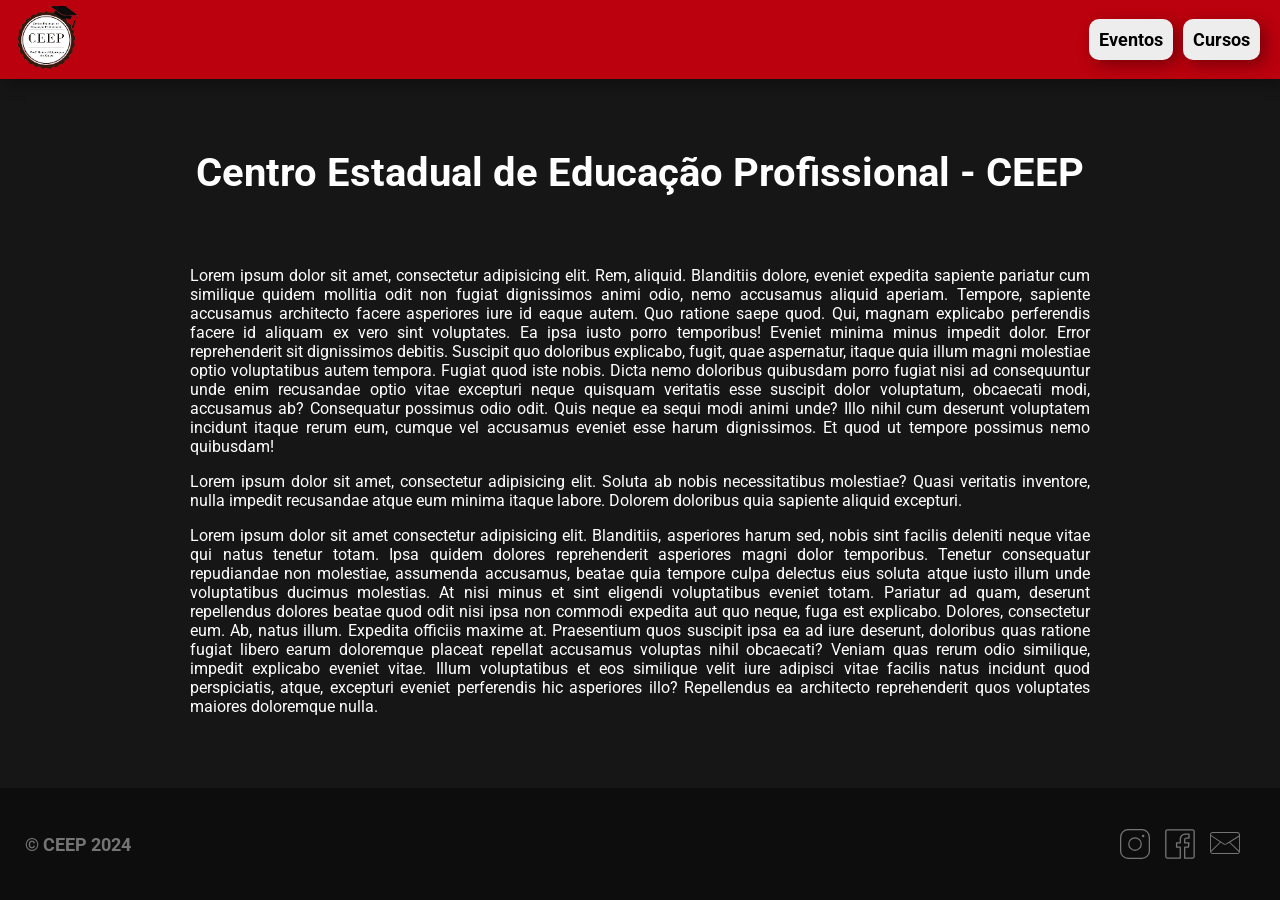
<file: about.html>
<!DOCTYPE html>
<html lang="pt-br">

<head>
    <meta charset="UTF-8">
    <meta name="viewport" content="width=device-width, initial-scale=1.0">
    <title>CEEP - Sobre</title>
    <link rel="stylesheet" href="css/global.css">
    <link rel="stylesheet" href="css/about.css">
</head>

<body>
    <header class="header">
        <div class="logocl">
            <a href="/"><img class="logo" src="public/logo.png" alt="logo"></a>
        </div>
        <div class="aboutb">
            <ul class="headbut">
                <li>
                    <a class="text-nodec text-bold aboutbut" href="/events.html">Eventos</a>
                </li>
                <li>
                    <a class="text-nodec text-bold aboutbut" href="/curses.html">Cursos</a>
                </li>
            </ul>
        </div>
    </header>
    <main>
        <div class="content">
            <h1 class="title">
                Centro Estadual de Educação Profissional - CEEP
            </h1>
            <div class="text">
                <p>
                    Lorem ipsum dolor sit amet, consectetur adipisicing elit. Rem, aliquid. Blanditiis dolore, eveniet
                    expedita sapiente pariatur cum similique quidem mollitia odit non fugiat dignissimos animi odio,
                    nemo accusamus aliquid aperiam.
                    Tempore, sapiente accusamus architecto facere asperiores iure id eaque autem. Quo ratione saepe
                    quod. Qui, magnam explicabo perferendis facere id aliquam ex vero sint voluptates. Ea ipsa iusto
                    porro temporibus!
                    Eveniet minima minus impedit dolor. Error reprehenderit sit dignissimos debitis. Suscipit quo
                    doloribus explicabo, fugit, quae aspernatur, itaque quia illum magni molestiae optio voluptatibus
                    autem tempora. Fugiat quod iste nobis.
                    Dicta nemo doloribus quibusdam porro fugiat nisi ad consequuntur unde enim recusandae optio vitae
                    excepturi neque quisquam veritatis esse suscipit dolor voluptatum, obcaecati modi, accusamus ab?
                    Consequatur possimus odio odit.
                    Quis neque ea sequi modi animi unde? Illo nihil cum deserunt voluptatem incidunt itaque rerum eum,
                    cumque vel accusamus eveniet esse harum dignissimos. Et quod ut tempore possimus nemo quibusdam!
                </p>
                <p>
                    Lorem ipsum dolor sit amet, consectetur adipisicing elit. Soluta ab nobis necessitatibus molestiae?
                    Quasi veritatis inventore, nulla impedit recusandae atque eum minima itaque labore. Dolorem
                    doloribus quia sapiente aliquid excepturi.
                </p>
                <p>
                    Lorem ipsum dolor sit amet consectetur adipisicing elit. Blanditiis, asperiores harum sed, nobis
                    sint facilis deleniti neque vitae qui natus tenetur totam. Ipsa quidem dolores reprehenderit
                    asperiores magni dolor temporibus.
                    Tenetur consequatur repudiandae non molestiae, assumenda accusamus, beatae quia tempore culpa
                    delectus eius soluta atque iusto illum unde voluptatibus ducimus molestias. At nisi minus et sint
                    eligendi voluptatibus eveniet totam.
                    Pariatur ad quam, deserunt repellendus dolores beatae quod odit nisi ipsa non commodi expedita aut
                    quo neque, fuga est explicabo. Dolores, consectetur eum. Ab, natus illum. Expedita officiis maxime
                    at.
                    Praesentium quos suscipit ipsa ea ad iure deserunt, doloribus quas ratione fugiat libero earum
                    doloremque placeat repellat accusamus voluptas nihil obcaecati? Veniam quas rerum odio similique,
                    impedit explicabo eveniet vitae.
                    Illum voluptatibus et eos similique velit iure adipisci vitae facilis natus incidunt quod
                    perspiciatis, atque, excepturi eveniet perferendis hic asperiores illo? Repellendus ea architecto
                    reprehenderit quos voluptates maiores doloremque nulla.
                </p>
            </div>
        </div>
    </main>
    <footer>
        <h1>© CEEP 2024</h1>
        <ul class="list">
            <li>
                <a href="https://www.instagram.com/ceeplaranjeiras/" class="socialsbut">
                    <img class="socialsimg" src="public/insta.svg" alt="">
                </a>
            </li>
            <li>
                <a href="https://www.facebook.com/profile.php?id=61557224037304" class="socialsbut">
                    <img class="socialsimg face" src="public/face.svg" alt="">
                </a>
            </li>
            <li>
                <a href="https://youtu.be/xvFZjo5PgG0?si=KAlYJfiQJ6DM-DDR" class="socialsbut">
                    <img class="socialsimg email" src="public/email.svg" alt="">
                </a>
            </li>
        </ul>
    </footer>
</body>

</html>
</file>
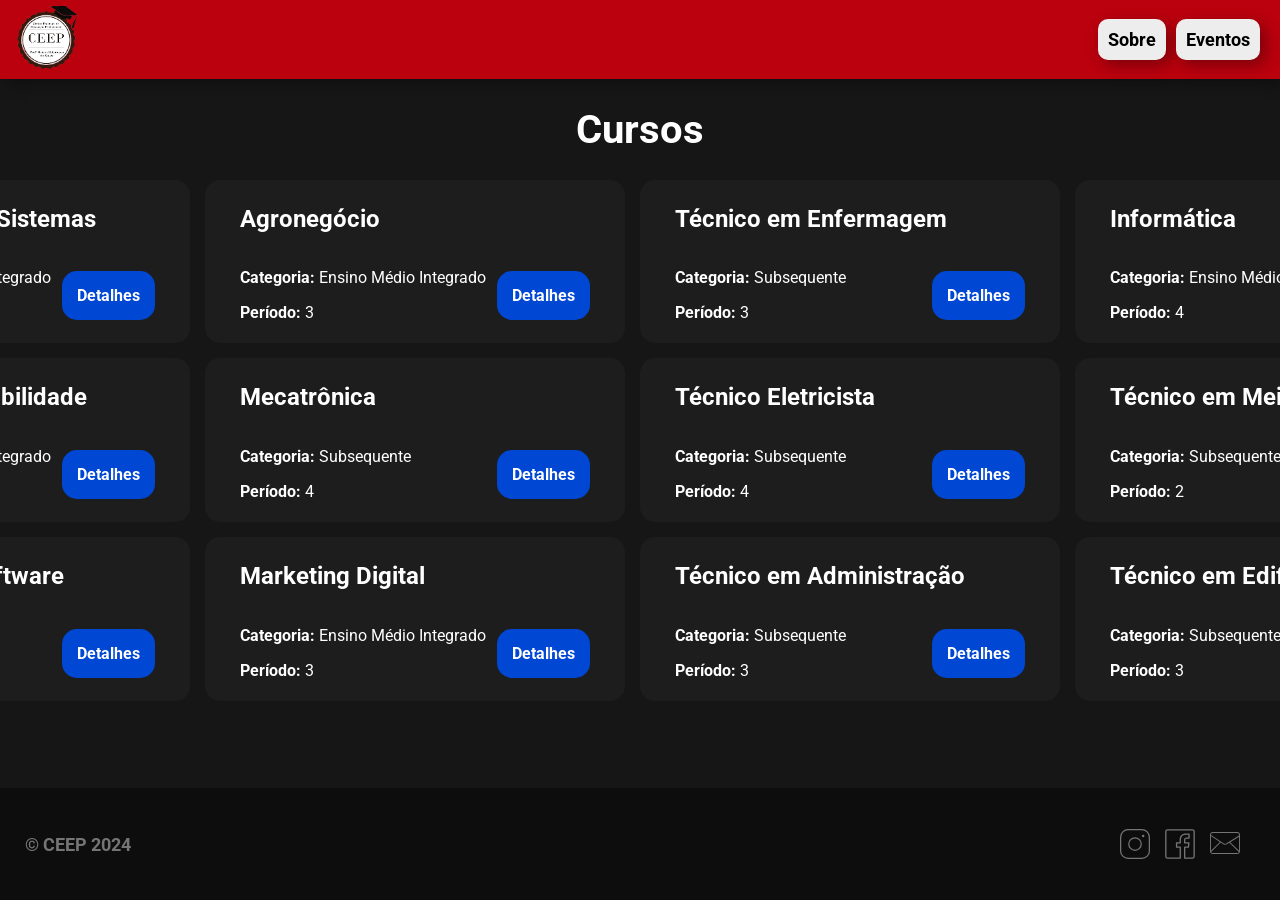
<file: curses.html>
<!DOCTYPE html>
<html lang="pt-br">

<head>
    <meta charset="UTF-8">
    <meta name="viewport" content="width=device-width, initial-scale=1.0">
    <title>CEEP - Cursos</title>
    <link rel="stylesheet" href="css/global.css">
    <link rel="stylesheet" href="css/curses.css">
</head>

<body>
    <header class="header">
        <div class="logocl">
            <a href="/"><img class="logo" src="public/logo.png" alt="logo"></a>
        </div>
        <div class="aboutb">
            <ul class="headbut">
                <li>
                    <a class="text-nodec text-bold aboutbut" href="/about.html">Sobre</a>
                </li>
                <li>
                    <a class="text-nodec text-bold aboutbut" href="/events.html">Eventos</a>
                </li>
            </ul>
        </div>
    </header>
    <main>
        <h1>Cursos</h1>
        <div class="dlist">
            <ul class="clist">
                <li>
                    <h2>Análise e Des. de Sistemas</h2>
                    <div class="in">
                        <div>
                            <p><strong>Categoria:</strong> Ensino Médio Integrado</p>
                            <p><strong>Período:</strong> 3</p>
                        </div>
                        <a class="button" href="">Detalhes</a>
                    </div>
                </li>
                <li>
                    <h2>Agronegócio</h2>
                    <div class="in">
                        <div>
                            <p><strong>Categoria:</strong> Ensino Médio Integrado</p>
                            <p><strong>Período:</strong> 3</p>
                        </div>
                        <a class="button" href="">Detalhes</a>
                    </div>
                </li>
                <li>
                    <h2>Técnico em Enfermagem</h2>
                    <div class="in">
                        <div>
                            <p><strong>Categoria:</strong> Subsequente</p>
                            <p><strong>Período:</strong> 3</p>
                        </div>
                        <a class="button" href="">Detalhes</a>
                    </div>
                </li>
                <li>
                    <h2>Informática</h2>
                    <div class="in">
                        <div>
                            <p><strong>Categoria:</strong> Ensino Médio Integrado</p>
                            <p><strong>Período:</strong> 4</p>
                        </div>
                        <a class="button" href="">Detalhes</a>
                    </div>
                </li>
            </ul>
        </div>
        <div class="dlist">
            <ul class="clist">
                <li>
                    <h2>Técnico em Contabilidade</h2>
                    <div class="in">
                        <div>
                            <p><strong>Categoria:</strong> Ensino Médio Integrado</p>
                            <p><strong>Período:</strong> 3</p>
                        </div>
                        <a class="button" href="">Detalhes</a>
                    </div>
                </li>
                <li>
                    <h2>Mecatrônica</h2>
                    <div class="in">
                        <div>
                            <p><strong>Categoria:</strong> Subsequente</p>
                            <p><strong>Período:</strong> 4</p>
                        </div>
                        <a class="button" href="">Detalhes</a>
                    </div>
                </li>
                <li>
                    <h2>Técnico Eletricista</h2>
                    <div class="in">
                        <div>
                            <p><strong>Categoria:</strong> Subsequente</p>
                            <p><strong>Período:</strong> 4</p>
                        </div>
                        <a class="button" href="">Detalhes</a>
                    </div>
                </li>
                <li>
                    <h2>Técnico em Meio Ambiente</h2>
                    <div class="in">
                        <div>
                            <p><strong>Categoria:</strong> Subsequente</p>
                            <p><strong>Período:</strong> 2</p>
                        </div>
                        <a class="button" href="">Detalhes</a>
                    </div>
                </li>
            </ul>
        </div>
        <div class="dlist">
            <ul class="clist">
                <li>
                    <h2>Engenharia de Software</h2>
                    <div class="in">
                        <div>
                            <p><strong>Categoria:</strong> Subsequente</p>
                            <p><strong>Período:</strong> 3</p>
                        </div>
                        <a class="button" href="">Detalhes</a>
                    </div>
                </li>
                <li>
                    <h2>Marketing Digital</h2>
                    <div class="in">
                        <div>
                            <p><strong>Categoria:</strong> Ensino Médio Integrado</p>
                            <p><strong>Período:</strong> 3</p>
                        </div>
                        <a class="button" href="">Detalhes</a>
                    </div>
                </li>
                <li>
                    <h2>Técnico em Administração</h2>
                    <div class="in">
                        <div>
                            <p><strong>Categoria:</strong> Subsequente</p>
                            <p><strong>Período:</strong> 3</p>
                        </div>
                        <a class="button" href="">Detalhes</a>
                    </div>
                </li>
                <li>
                    <h2>Técnico em Edificação</h2>
                    <div class="in">
                        <div>
                            <p><strong>Categoria:</strong> Subsequente</p>
                            <p><strong>Período:</strong> 3</p>
                        </div>
                        <a class="button" href="">Detalhes</a>
                    </div>
                </li>
            </ul>
        </div>
    
    </main>
    <footer>
        <h1>© CEEP 2024</h1>
        <ul class="list">
            <li>
                <a href="https://www.instagram.com/ceeplaranjeiras/" class="socialsbut">
                    <img class="socialsimg" src="public/insta.svg" alt="">
                </a>
            </li>
            <li>
                <a href="https://www.facebook.com/profile.php?id=61557224037304" class="socialsbut">
                    <img class="socialsimg face" src="public/face.svg" alt="">
                </a>
            </li>
            <li>
                <a href="https://youtu.be/xvFZjo5PgG0?si=KAlYJfiQJ6DM-DDR" class="socialsbut">
                    <img class="socialsimg email" src="public/email.svg" alt="">
                </a>
            </li>
        </ul>
    </footer>
</body>

</html>
</file>
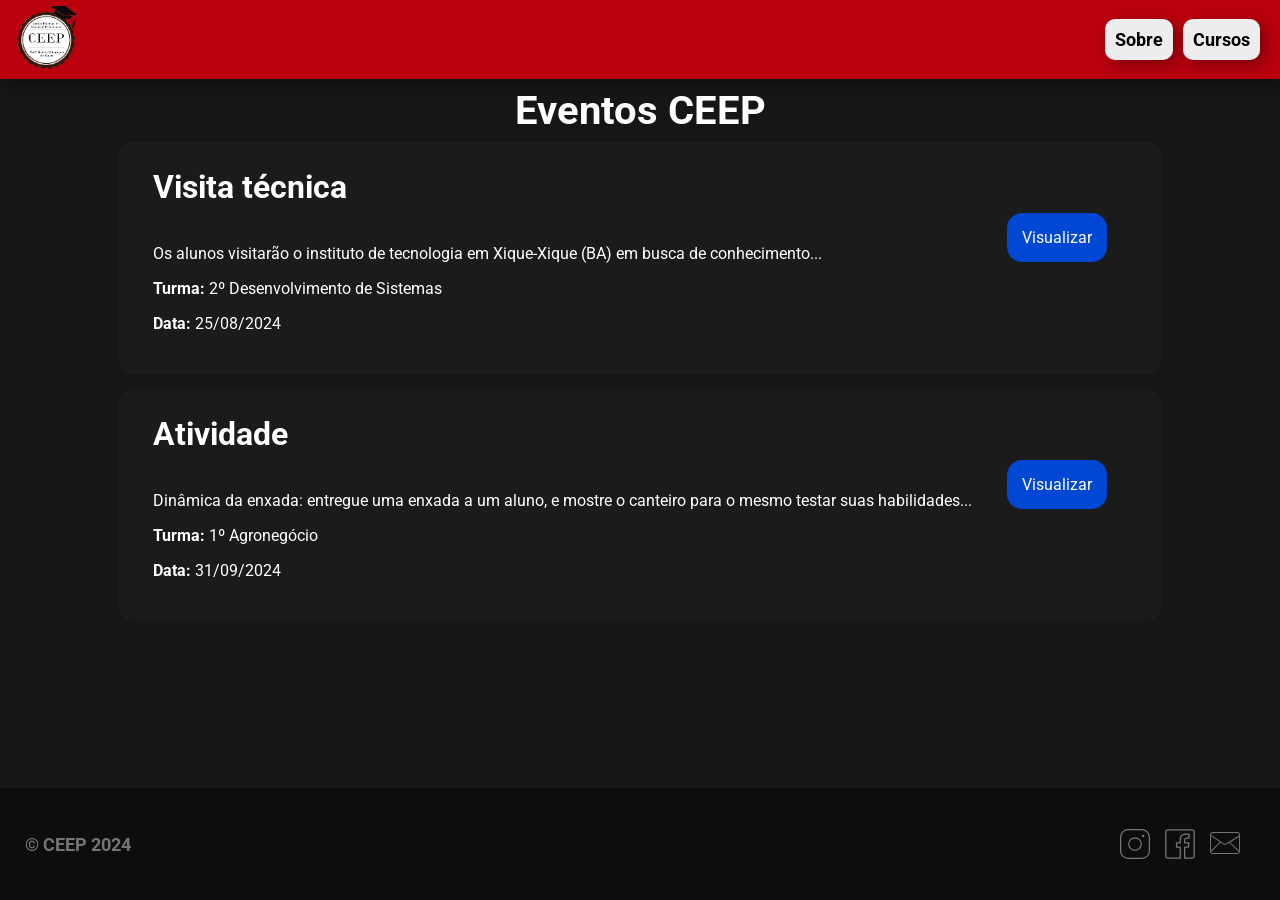
<file: events.html>
<!DOCTYPE html>
<html lang="pt-br">

<head>
    <meta charset="UTF-8">
    <meta name="viewport" content="width=device-width, initial-scale=1.0">
    <title>CEEP - Eventos</title>
    <link rel="stylesheet" href="css/global.css">
    <link rel="stylesheet" href="css/events.css">
</head>

<body>
    <header class="header">
        <div class="logocl">
            <a href="/"><img class="logo" src="public/logo.png" alt="logo"></a>
        </div>        <div class="aboutb">
            <ul class="headbut">
                <li>
                    <a class="text-nodec text-bold aboutbut" href="/about.html">Sobre</a>
                </li>
                <li>
                    <a class="text-nodec text-bold aboutbut" href="/curses.html">Cursos</a>
                </li>
            </ul>
        </div>
    </header>
    <main>
        <h1 class="title">Eventos CEEP</h1>
        <div class="content">
            <div class="events">
                <ul class="evelis">
                    <li>
                        <h1>Visita técnica</h1>
                        <div class="lil">
                            <div class="textev">
                                <p>Os alunos visitarão o instituto de tecnologia em Xique-Xique (BA) em busca de
                                    conhecimento...</p>
                                <p><strong>Turma:</strong> 2º Desenvolvimento de Sistemas</p>
                                <p><strong>Data:</strong> 25/08/2024</p>
                            </div>
                            <div style="margin-left: auto;">
                                <a class="button" href="">Visualizar</a>
                            </div>
                        </div>
                    </li>
                    <li>
                        <h1>Atividade</h1>
                        <div class="lil">
                            <div class="textev">
                                <p>Dinâmica da enxada: entregue uma enxada a um aluno, e mostre o canteiro para o mesmo testar suas
                                    habilidades...</p>
                                <p><strong>Turma:</strong> 1º Agronegócio</p>
                                <p><strong>Data:</strong> 31/09/2024</p>
                            </div>
                            <div style="margin-left: auto;">
                                <a class="button" href="">Visualizar</a>
                            </div>
                        </div>
                    </li>
                </ul>
            </div>
        </div>
    </main>
    <footer>
        <h1>© CEEP 2024</h1>
        <ul class="list">
            <li>
                <a href="https://www.instagram.com/ceeplaranjeiras/" class="socialsbut">
                    <img class="socialsimg" src="public/insta.svg" alt="">
                </a>
            </li>
            <li>
                <a href="https://www.facebook.com/profile.php?id=61557224037304" class="socialsbut">
                    <img class="socialsimg face" src="public/face.svg" alt="">
                </a>
            </li>
            <li>
                <a href="https://youtu.be/xvFZjo5PgG0?si=KAlYJfiQJ6DM-DDR" class="socialsbut">
                    <img class="socialsimg email" src="public/email.svg" alt="">
                </a>
            </li>
        </ul>
    </footer>
</body>

</html>
</file>
<file: css/global.css>
@import url('https://fonts.googleapis.com/css2?family=Roboto:ital,wght@0,100;0,300;0,400;0,500;0,700;0,900;1,100;1,300;1,400;1,500;1,700;1,900&display=swap');

body,
html,
table {
    height: 100%;
    width: 100%;
    margin: 0px;
    padding: 0px;
    border-collapse: collapse;
    font-family: "Roboto", "Arial", sans-serif;
}

body {
    background-color: #161616;
    min-height: 100vh;
    display: flex;
    flex-direction: column;
}


/* PRE */

.text-center {
    text-align: center;
}

.text-bold {
    font-weight: bold;
}

.text-nodec {
    text-decoration: none;
    color: black;
}

/* HEADER */
header {
    display: flex;
    align-items: center;
    width: 100%;
    background-color: #BB000E;
    box-shadow: rgba(0, 0, 0, 0.35) 5px 5px 15px;
}

.header {
    display: flex;
    align-items: center;
    width: 100%;
    background-color: #BB000E;
    box-shadow: rgba(0, 0, 0, 0.35) 5px 5px 15px;
}

.headbut {
    display: flex;
    list-style: none;
}

.logo {
    width: 75px;
}

.logocl {
    padding-left: 10px;
    align-items: center;
}

.aboutb {
    width: 100%;
    display: flex;
    justify-content: right;
    margin-right: 10px;
    align-items: center;
}

.aboutbut:hover {
    background-color: rgb(192, 191, 191);
}

.aboutbut {
    padding: 10px;
    background-color: rgb(237, 237, 237);
    font-size: 18px;
    border-radius: 10px;
    cursor: pointer;
    margin-right: 10px;
    box-shadow: rgba(0, 0, 0, 0.35) 5px 5px 15px;
}

@media only screen and (min-width: 768px) {
    /* DESKTOP */
    header {
        display: flex;
        align-items: center;
        background-color: #BB000E;
        box-shadow: rgba(0, 0, 0, 0.35) 5px 5px 15px;
    }
    .header {
        display: flex;
        align-items: center;
        width: 100%;
        background-color: #BB000E;
        box-shadow: rgba(0, 0, 0, 0.35) 5px 5px 15px;
    }
}


/* FOOTER */

footer {
    display: flex;
    align-items: center;
    background-color: #0d0d0d;
    padding: 25px;
    margin-top: auto
}

footer > h1 {
    font-size: 18px;
    color: #757575;
}

.list {
    list-style: none;
    display: flex;
    margin-left: auto;
}

.socialsbut {
    display: flex;
    align-items: center;
}

.socialsimg {
    width: 30px;
    padding-right: 15px;
    filter: invert(50%) sepia(0%) saturate(38%) hue-rotate(176deg) brightness(91%) contrast(93%);
}
.email {
    margin-top: 3px;
}

@media only screen and (min-width: 768px) {
    /* DESKTOP */

    .socialsbut {
        display: flex;
        align-items: center;
    }

    .socialsimg {
        width: 30px;
    }

    .list {
        list-style: none;
        display: flex;
    }
    

    footer > h1 {
        font-size: 18px;
        color: #757575;
    }
    
}
</file>
<file: css/about.css>
/* MAIN */

.title {
    text-align: center;
    color: white;
    font-size: 40px;
    margin-top: 70px;
}

.text {
    width: 90vw;
    margin-left: auto;
    margin-right: auto;
    margin-top: 70px;
    margin-bottom: 40px;
}

.text > p {
    text-align: justify;
    color: white;
}

@media only screen and (min-width: 768px) {
    /* DESKTOP */
    .text {
        width: 900px;
        margin-left: auto;
        margin-right: auto;
        margin-top: 70px;
    }
}
</file>
<file: css/curses.css>
/* MAIN */

main > h1 {
    text-align: center;
    color: white;
    font-size: 40px;
}

.dlist {
    display: flex;
    justify-content: center;
    margin-left: 15px;
    margin-right: 15px;
}

.clist {
    list-style: none;
    margin: 0;
    padding: 0;
}

.clist > li {
    background-color: #1d1d1d;
    padding: 5px;
    padding-left: 35px;
    padding-right: 35px;
    border-radius: 15px;
    margin-bottom: 5px;
    color: white;
}

.in {
    display: flex;
    align-items: center;
}

.in > a {
    text-decoration: none;
    color: white;
    margin-left: 15px;
    padding: 15px;
    background-color: rgb(0, 71, 212);
    border-radius: 15px;
    font-weight: 700;
}

.in > a:hover {
    background-color: rgb(2, 53, 154);
}


@media only screen and (min-width: 768px) {
    /* DESKTOP */
    .in > a {
        margin-left: auto;
    }
    .clist {
        display: flex;
    }

    .clist > li {
        margin-bottom: 0;
        margin-right: 15px;
        width: 350px;
    }
    .dlist {
        margin-top: 15px;
    }
    
}
</file>
<file: css/events.css>
/* MAIN */
.title {
    color: white;
    text-align: center;
    font-size: 40px;
    padding: 8px;
    margin: 0;
}

.content {
    display: flex;
}

/* EVENTS */

.events {
    color: white;
    display: flex;
    
    margin-left: auto;
    margin-right: auto;
}

.evelis {
    list-style: none;
    margin: 0;
    padding: 0;
}

.evelis > li {
    background-color: #1b1b1b;
    padding: 15px;
    border-radius: 15px;
    padding-left: 35px;
    padding-right: 35px;
    margin-bottom: 15px;
    margin-left: 10px;
    margin-right: 10px;
}

.lil {
    margin: 20px;
}

.button {
    text-decoration: none;
    background-color: rgb(0, 71, 212);
    color: white;
    text-align: center;
    align-items: center;
    padding: 10px;
    border-radius: 15px;
}

.button:hover {
    background-color: rgb(0, 58, 175);
}

@media only screen and (min-width: 768px) {
    /* DESKTOP */

    .evelis > li {
        background-color: #1b1b1b;
        padding: 5px;
        margin-bottom: 15px;
        border-radius: 15px;
        padding-left: 35px;
        padding-right: 35px;
    }

    .lil {
        display: flex;
        margin-left: auto;  
    }

    .button {
        text-decoration: none;
        background-color: rgb(0, 71, 212);
        color: white;
        text-align: center;
        align-items: center;
        padding: 15px;
        border-radius: 15px;
        margin-left: 35px;
    }
    
}
</file>
